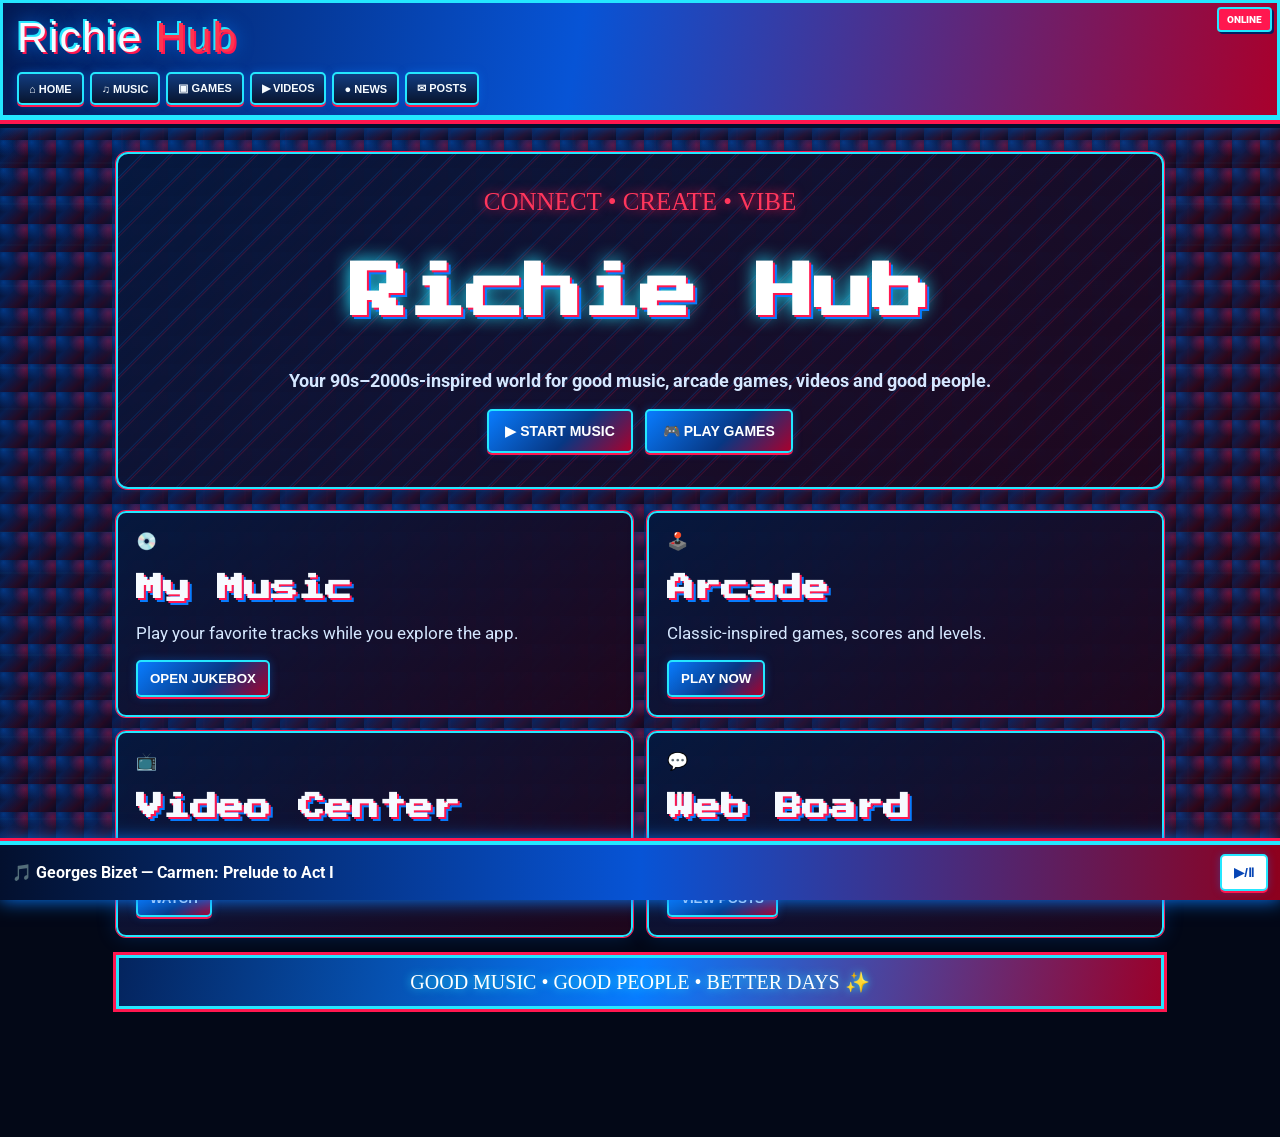
<file: index.html>
<!doctype html>
<html lang="en">
<head>
<meta charset="utf-8">
<meta name="viewport" content="width=device-width,initial-scale=1">
<meta name="theme-color" content="#0754d6">
<meta name="description" content="Retro 90s–2000s interactive entertainment hub for music, games, videos, live news and posts.">
<title>Richie Hub — Music • Games • Videos • Posts</title>
<link rel="manifest" href="manifest.json">
<link rel="stylesheet" href="style.css">
</head>
<body>
<div id="offlineStatus" class="offline-status">● ONLINE</div>
<header class="topbar">
  <div class="logo">Richie <span>Hub</span></div>
  <nav class="main-nav" aria-label="Main navigation">
    <button type="button" onclick="show('home')">⌂ HOME</button>
    <button type="button" onclick="show('music')">♫ MUSIC</button>
    <button type="button" onclick="show('games')">▣ GAMES</button>
    <button type="button" onclick="show('videos')">▶ VIDEOS</button>
    <button type="button" onclick="show('news')">● NEWS</button>
    <button type="button" onclick="show('posts')">✉ POSTS</button>
  </nav>
</header>
<main>
<section id="home" class="page active">
  <div class="hero">
    <div class="glow">CONNECT • CREATE • VIBE</div>
    <h1>Richie Hub</h1>
    <p>Your 90s–2000s-inspired world for good music, arcade games, videos and good people.</p>
    <div class="actions">
      <button class="big" onclick="show('music')">▶ START MUSIC</button>
      <button class="big" onclick="show('games')">🎮 PLAY GAMES</button>
    </div>
  </div>
  <div class="grid">
    <article>💿<h2>My Music</h2><p>Play your favorite tracks while you explore the app.</p><button onclick="show('music')">OPEN JUKEBOX</button></article>
    <article>🕹️<h2>Arcade</h2><p>Classic-inspired games, scores and levels.</p><button onclick="show('games')">PLAY NOW</button></article>
    <article>📺<h2>Video Center</h2><p>Watch saved clips and browse videos online.</p><button onclick="show('videos')">WATCH</button></article>
    <article>💬<h2>Web Board</h2><p>Community posts and throwback vibes.</p><button onclick="show('posts')">VIEW POSTS</button></article>
  </div>
  <div class="home-banner">GOOD MUSIC • GOOD PEOPLE • BETTER DAYS ✨</div>
</section>
<section id="music" class="page">
  <h2>💿 MY MUSIC</h2>
  <div class="player">
    <div class="music-screen"><div class="disc">💿</div><div><b>NOW PLAYING</b><h3 id="track">Retro Demo Track</h3><span>Richie Hub • THROWBACK VIBES</span></div><div class="equalizer">▂ ▅ ▇ ▃ ▆ ▄ ▇</div></div>
    <audio id="audio" controls preload="metadata"></audio>
    <div class="track-list">
      <button onclick="selectTrack(0)">🎵 Carmen — Prelude</button>
      <button onclick="selectTrack(1)">🎶 Carmen — Toreador Song</button>
      <button onclick="selectTrack(2)">💿 Retro Demo</button>
    </div>
    <p class="note">Add audio files you own or are licensed to use in the app's media folder to make the library playable offline.</p>
  </div>
</section>
<section id="games" class="page">
  <h2>🕹️ GAME ZONE</h2>
  <div class="arcade-banner">👾 ARCADE <small>PLAY • SCORE • LEVEL UP</small></div>
  <div class="game pac-melody"><h3>🎵 PAC-MELODY: BEAT MAZE</h3><p>Collect music notes, avoid the roaming sound-eaters, and clear the maze!</p><canvas id="pacCanvas" width="420" height="420" aria-label="Music-themed maze game"></canvas><div class="game-controls"><button onclick="pacMove(0,-1)">▲</button><button onclick="pacMove(-1,0)">◀</button><button onclick="pacMove(0,1)">▼</button><button onclick="pacMove(1,0)">▶</button><button onclick="startPacman()">NEW GAME</button></div><p>NOTES: <b id="pacScore">0</b></p></div>
  <div class="game retro-platformer">
    <h3>🎧 BEAT STREET: DJ DASH</h3>
    <p>Easy mode: tap LEFT and RIGHT to cruise along the music road, grab glowing notes, and reach the stage. No enemies or lives to lose!</p>
    <canvas id="platformGame" width="640" height="300" aria-label="Music-themed platform game"></canvas>
    <div class="game-controls beat-controls"><button onclick="platformMove(-1)">⬅ LEFT</button><button class="big" onclick="platformJump()">🎵 HOP</button><button onclick="platformMove(1)">RIGHT ➡</button></div>
    <div class="beat-score">🎼 NOTES COLLECTED: <b id="noteCount">0</b> / 5</div><button onclick="startPlatformGame()">↻ RESTART SONG</button>
  </div>
  <div class="game tetris-game"><h3>🎹 BEAT DROP: MUSIC BLOCKS</h3><p>Drop the neon blocks, clear lines, and build your high score.</p><div class="tetris-stats">SCORE <b id="tetrisScore">0</b> · LINES <b id="tetrisLines">0</b> · LEVEL <b id="tetrisLevel">1</b></div><canvas id="tetrisCanvas" width="300" height="600" aria-label="Music block puzzle game"></canvas><div class="tetris-controls"><button onclick="tetrisMove(-1)">◀</button><button onclick="tetrisRotate()">↻ ROTATE</button><button onclick="tetrisMove(1)">▶</button><button onclick="tetrisDrop()">⬇ DROP</button><button onclick="tetrisToggle()">▶ / PAUSE</button><button onclick="startTetris()">NEW GAME</button></div><p class="tetris-help">Keyboard: ← → move · ↑ rotate · ↓ soft drop · Space hard drop · P pause</p></div><div class="game solitaire"><h3>🎧 RHYTHM SOLITAIRE</h3><p class="solitaire-tagline">SHUFFLE THE DECK • DEAL THE BEAT • BUILD YOUR MIX</p><div class="sol-music-console"><span class="sol-vinyl">💿</span><div class="sol-equalizer" aria-label="Music equalizer"><i></i><i></i><i></i><i></i><i></i><i></i><i></i><i></i><i></i></div><span class="sol-now-playing">♫ NOW PLAYING: YOUR NEXT MOVE ♫</span></div><div class="music-suits"><span>♪</span><span>♫</span><span>♬</span><span>♩</span></div><div id="solitaireStatus" class="game-status">Press DEAL to start.</div><div id="solitaireBoard" class="solitaire-board"></div><div class="solitaire-actions"><button onclick="dealSolitaire()">DEAL</button><button onclick="drawSolitaire()">DRAW CARD</button><button onclick="resetSolitaire()">NEW GAME</button></div></div>
  <div class="game choose-path-game" id="choosePathGame">
    <h3>🎤 NEON FREQUENCY: FIRST-PERSON ADVENTURE</h3>
    <p>Explore Neon City through one seamless first-person screen.</p>
    <iframe title="Neon Frequency first-person music adventure" src="games/neon-frequency/index.html" loading="lazy" allow="autoplay" style="display:block;width:100%;height:calc(100svh - 170px);min-height:650px;border:2px solid #00d8ff;border-radius:10px;background:#030713"></iframe>
  </div>
</section>
<section id="videos" class="page">
  <h2>📺 VIDEO CENTER</h2>
  <div class="video-card"><h3>Featured Video</h3><div class="video-placeholder">▶ VIDEO PLAYER<br><small>Choose an online video or add a saved video file for offline playback.</small></div></div>
</section>
<section id="news" class="page">
  <h2>🔴 LIVE NEWS</h2><div class="news-player"><div class="live-badge">● LIVE</div><div class="video-placeholder">LIVE NEWS STREAM<br><small>Live streams require an internet connection.</small></div></div>
</section>
<section id="posts" class="page">
  <h2>💬 WEB BOARD</h2><div class="post"><b>SweetJointVibes 👑</b><p>Good food, good music, good people! 💙</p></div><div class="post"><b>RetroKid</b><p>This app brings back the real vibes! 🔥</p></div><div class="post"><b>Coming Soon</b><p>Profiles, likes, comments and notifications.</p></div>
</section>
</main>
<nav class="bottom-nav" aria-label="Quick navigation">
  <button type="button" onclick="show('home')"><span>⌂</span>HOME</button>
  <button type="button" onclick="show('music')"><span>♫</span>MUSIC</button>
  <button type="button" onclick="show('games')"><span>▣</span>GAMES</button>
  <button type="button" onclick="show('videos')"><span>▶</span>VIDEOS</button>
  <button type="button" onclick="show('news')"><span>●</span>NEWS</button>
  <button type="button" onclick="show('posts')"><span>✉</span>POSTS</button>
</nav>
<div id="mini" class="mini-player"><span>🎵 <b id="miniTrack">Retro Demo Track</b></span><button onclick="toggleMusic()">▶/Ⅱ</button></div>
<script src="app.js"></script>
<script src="navigation-fix.js"></script>
<script src="story-expansion.js"></script>
<script src="offline-media.js"></script>
</body>
</html>
</file>
<file: style.css>
@import url('https://fonts.googleapis.com/css2?family=Press+Start+2P&family=Permanent+Marker&family=Roboto:wght@400;700;900&display=swap');
:root{--blue:#0754d6;--deep:#032d8b;--cyan:#00d8ff;--pink:#ff32c8;--yellow:#ffe600;--black:#071124;--white:#fff}
*{box-sizing:border-box}
body{margin:0;background:#06142d;color:#071b45;font-family:Roboto,Arial,sans-serif;background-image:conic-gradient(#fff 25%,#dcecff 0 50%,#fff 0 75%,#dcecff 0);background-size:28px 28px}
body:before{content:"";position:fixed;inset:0;z-index:-1;background:linear-gradient(#0754d6aa,#06142d99)}
button{font-weight:900;border:2px solid #fff;border-radius:5px;background:linear-gradient(#147bff,#0343bd);color:#fff;padding:9px 12px;cursor:pointer;box-shadow:0 2px 0 #06265f,0 0 0 2px #0754d6}
button:hover{filter:brightness(1.15);transform:translateY(-1px)}
.topbar{position:sticky;top:0;z-index:10;background:linear-gradient(#0b67f3,#0436a4);border:3px solid #5edfff;border-bottom:5px solid #021e68;padding:10px 14px;box-shadow:0 4px 0 #fff,0 8px 0 #05286d}
.logo{font-family:'Permanent Marker',sans-serif;font-size:clamp(25px,5vw,43px);letter-spacing:1px;color:#fff;text-shadow:3px 3px #061a4b,-2px -2px var(--cyan),4px 4px var(--pink);margin:0 0 10px}
.logo span{color:var(--yellow)}
nav{display:flex;gap:7px;flex-wrap:wrap}
nav button{font-size:12px;background:linear-gradient(#fff,#d4e4ff);color:#09275f;border-color:#6fe7ff;box-shadow:0 2px 0 #031f61}
.page{display:none;max-width:1080px;margin:18px auto;padding:14px 16px 110px}
.page.active{display:block}
h1,h2{font-family:'Press Start 2P',monospace;text-shadow:2px 2px #a5d9ff,4px 4px #072b80}
h1{font-size:clamp(24px,6vw,58px);color:var(--yellow)}
h2{font-size:clamp(17px,3vw,27px);color:#0645b5}
h3{color:#063b9e}
.hero{padding:34px 18px;text-align:center;background:linear-gradient(145deg,#fff,#d8eaff);border:4px solid #fff;border-radius:12px;box-shadow:0 0 0 4px #0754d6,8px 9px 0 #031e62;position:relative;overflow:hidden}
.hero:before{content:"";position:absolute;inset:0;pointer-events:none;opacity:.25;background:conic-gradient(#0754d6 25%,transparent 0 50%,#0754d6 0 75%,transparent 0);background-size:22px 22px}
.hero>*{position:relative}
.hero h1{color:#0754d6;text-shadow:3px 3px var(--cyan),5px 5px var(--pink)}
.glow{font-family:'Permanent Marker';color:#e4009f;font-size:25px}
.hero p{font-size:18px;font-weight:700}
.actions{display:flex;justify-content:center;gap:12px;flex-wrap:wrap}
.big{font-size:14px;padding:12px 16px}
button.live{background:linear-gradient(#ff4b4b,#c50023)}
.grid{display:grid;grid-template-columns:repeat(2,minmax(0,1fr));gap:14px;margin-top:22px}
.grid article,.post,.player,.game,.video-card,.news-player{background:linear-gradient(145deg,#fff,#e5efff);border:3px solid #0754d6;border-radius:10px;padding:18px;box-shadow:4px 5px 0 #031f61,0 0 0 2px #fff}
.grid article{font-size:17px}
.grid article.breaking{border-color:#ed193e}
.player{text-align:center}
.disc{font-size:78px;display:inline-block;animation:spin 4s linear infinite;filter:drop-shadow(2px 3px 0 #0754d6)}
@keyframes spin{to{transform:rotate(360deg)}}
audio{width:100%;margin:15px 0}
.track-list{display:flex;gap:8px;flex-wrap:wrap;justify-content:center;margin:12px 0}
.track-list button{font-size:11px}
.note{color:#324b77;font-size:13px}
.video-placeholder{min-height:240px;display:grid;place-items:center;text-align:center;color:#fff;background:linear-gradient(135deg,#051b54,#0754d6,#101b40);border:4px solid #fff;outline:3px solid #0754d6;border-radius:8px;font-family:'Press Start 2P';font-size:14px;padding:24px}
.live-badge{display:inline-block;background:#ed193e;color:#fff;border-radius:4px;padding:8px 12px;font-weight:900;margin-bottom:10px}
.mini-player{position:fixed;bottom:0;left:0;right:0;background:linear-gradient(#0754d6,#032b88);color:#fff;border-top:4px solid #70e8ff;padding:9px 12px;display:flex;justify-content:space-between;align-items:center;z-index:20;box-shadow:0 -4px 0 #fff}
.mini-player button{background:#fff;color:#0645b5}
.offline-status{position:fixed;top:7px;right:8px;z-index:30;background:#ffe600;color:#09275f;border:2px solid #fff;border-radius:4px;padding:5px 8px;font-weight:900;font-size:10px;box-shadow:2px 2px 0 #031f61}
.retro-platformer canvas{width:100%;max-width:640px;height:auto;display:block;margin:15px auto;border:4px solid #fff;outline:3px solid #0754d6;background:#111;image-rendering:pixelated}
.game-controls,.solitaire-actions{display:flex;gap:8px;justify-content:center;flex-wrap:wrap;margin:12px 0}
.game-status{margin:10px 0;padding:10px;border:2px dashed #0754d6;background:#fff}
.solitaire-board{display:flex;gap:8px;min-height:300px;overflow-x:auto;padding:10px;background:#073c32;border:3px solid #fff;outline:3px solid #0754d6;border-radius:7px}
.sol-col{position:relative;min-width:78px;height:275px}
.sol-card{position:absolute;left:0;width:72px;height:96px;background:linear-gradient(145deg,#fff,#e8efff);color:#111;border:2px solid #0754d6;border-radius:7px;text-align:left;font-weight:900;font-size:18px;box-shadow:2px 3px 0 #031f61}
.sol-card.red{color:#d90000}
.sol-waste{min-width:110px;padding:12px;background:#fff;border:2px dashed #0754d6;height:55px;font-weight:900}
.retro-platformer{background:linear-gradient(135deg,#fff,#d9e9ff,#fff)}
.retro-platformer h3,.solitaire h3{font-family:'Press Start 2P';color:#0754d6;text-shadow:2px 2px #a5d9ff,3px 3px #ff32c8;font-size:14px;line-height:1.6}
.retro-platformer canvas{box-shadow:0 0 12px #0754d6}
.music-suits{font-family:serif;font-size:30px;letter-spacing:8px;color:#0754d6;text-shadow:2px 2px #a5d9ff;margin:8px 0 14px}
.solitaire{background:linear-gradient(135deg,#fff,#dceaff);border-color:#0754d6}
.sol-card::after{content:'♪';position:absolute;right:5px;bottom:2px;font-size:18px;opacity:.25;color:#0754d6}
.sol-waste{background:linear-gradient(135deg,#0754d6,#168bff);color:#fff;border-color:#fff}
@media(max-width:650px){
 .topbar{position:sticky;padding:8px}
 .logo{text-align:center;font-size:26px;margin:2px 0 8px}
 nav{display:grid;grid-template-columns:repeat(3,minmax(0,1fr));gap:6px}
 nav button{font-size:10px;padding:8px 3px;min-width:0}
 .page{padding:18px 10px 100px;margin:8px auto}
 .grid{grid-template-columns:1fr;gap:11px}
 .hero{padding:28px 12px}
 .hero p{font-size:15px}
 .big{font-size:12px;padding:10px}
 .grid article,.post,.player,.game,.video-card,.news-player{padding:13px}
 .video-placeholder{min-height:190px;font-size:11px}
 .sol-card{width:64px}
 .sol-col{min-width:68px}
 .solitaire-board{gap:4px}
}
.home-banner{margin-top:18px;padding:12px;text-align:center;background:#0754d6;color:#fff;border:3px solid #fff;outline:3px solid #0754d6;font-family:'Permanent Marker';font-size:20px;text-shadow:2px 2px #031f61}
.music-screen{display:flex;align-items:center;justify-content:center;gap:15px;flex-wrap:wrap;padding:16px;background:linear-gradient(135deg,#051b54,#0754d6);color:#fff;border:3px solid #fff;border-radius:8px;text-align:left}
.music-screen h3{color:#fff;margin:8px 0}.music-screen span{font-size:11px}.equalizer{color:#62f4ff;font-size:22px;letter-spacing:2px}
.arcade-banner{margin:12px 0;padding:24px;text-align:center;background:#071124;color:#ff32c8;border:4px solid #fff;outline:4px solid #0754d6;font-family:'Press Start 2P';font-size:clamp(24px,5vw,44px);text-shadow:3px 3px #ffe600}
.arcade-banner small{display:block;margin-top:12px;color:#fff;font:12px Roboto,Arial,sans-serif;letter-spacing:3px}
.bottom-nav{position:fixed;bottom:0;left:0;right:0;z-index:25;display:flex;justify-content:space-around;gap:3px;padding:6px 4px calc(6px + env(safe-area-inset-bottom));background:linear-gradient(#071124,#020814);border-top:3px solid #66eaff;box-shadow:0 -3px 0 #fff}
.bottom-nav button{flex:1;display:flex;flex-direction:column;align-items:center;gap:2px;padding:5px 2px;background:transparent;border:1px solid transparent;box-shadow:none;color:#fff;font-size:10px}
.bottom-nav button span{font-size:19px}.bottom-nav button:focus,.bottom-nav button:hover{background:#0754d6;border-color:#fff}
.mini-player{bottom:55px}
.page{padding-bottom:135px}
@media(max-width:650px){.topbar{padding-bottom:10px}.bottom-nav button{font-size:9px}.bottom-nav button span{font-size:18px}.music-screen{gap:8px;padding:10px}.page{padding-bottom:140px}}


/* Mobile-fit music-block solitaire refresh */
.solitaire{
  min-width:0;
  overflow:hidden;
  background:
    linear-gradient(135deg,rgba(7,84,214,.96),rgba(3,27,84,.98)),
    #06142d;
  color:#fff;
  border:3px solid #62f4ff;
  box-shadow:0 0 0 2px #ff32c8,0 0 22px #0754d6;
}
.solitaire h3{color:#ffe600!important;text-shadow:2px 2px #ff32c8!important}
.solitaire .music-suits{
  color:#62f4ff;
  letter-spacing:clamp(2px,2vw,8px);
  font-size:clamp(20px,5vw,32px);
  text-shadow:2px 2px #ff32c8;
}
.solitaire .game-status{color:#071b45;border-radius:6px;font-weight:700}
.solitaire-board{
  display:grid;
  grid-template-columns:repeat(7,minmax(0,1fr));
  gap:clamp(2px,1vw,8px);
  width:100%;
  min-width:0;
  min-height:0;
  overflow-x:hidden;
  overflow-y:hidden;
  padding:clamp(4px,1.5vw,10px);
  background-color:#071124;
  background-image:
    linear-gradient(rgba(98,244,255,.12) 1px,transparent 1px),
    linear-gradient(90deg,rgba(98,244,255,.12) 1px,transparent 1px);
  background-size:18px 18px;
  border:2px solid #62f4ff;
  outline:0;
}
.sol-col{
  position:relative;
  min-width:0;
  width:100%;
  height:clamp(170px,52vw,275px);
}
.sol-card{
  left:0;
  width:100%;
  height:clamp(43px,12vw,70px);
  padding:2px 1px;
  display:flex;
  align-items:flex-start;
  justify-content:center;
  overflow:hidden;
  white-space:nowrap;
  font-size:clamp(10px,2.7vw,17px);
  line-height:1.2;
  border:1px solid #62f4ff;
  border-radius:5px;
  background:linear-gradient(145deg,#fff,#d9eaff);
  box-shadow:0 2px 0 #0754d6;
}
.sol-card:nth-child(4n+1){border-top:4px solid #ff32c8}
.sol-card:nth-child(4n+2){border-top:4px solid #00d8ff}
.sol-card:nth-child(4n+3){border-top:4px solid #ffe600}
.sol-card:nth-child(4n){border-top:4px solid #56e39f}
.sol-card.red{color:#d90045}
.sol-card:focus-visible{outline:3px solid #ffe600;z-index:5}
.sol-card::after{font-size:clamp(10px,2.7vw,16px);right:2px;bottom:0}
.sol-waste{
  grid-column:1/-1;
  min-width:0;
  width:100%;
  height:auto;
  min-height:36px;
  padding:8px;
  text-align:center;
  border:2px solid #ff32c8;
  background:linear-gradient(90deg,#0754d6,#ff32c8,#0754d6);
  overflow-wrap:anywhere;
}
.solitaire-actions{gap:6px}
.solitaire-actions button{flex:1 1 95px;min-width:0;font-size:11px;padding:9px 5px}
@media(max-width:420px){
  .solitaire{padding:9px!important}
  .sol-col{height:clamp(160px,51vw,215px)}
  .sol-card{height:clamp(38px,11vw,50px);font-size:10px}
  .sol-card::after{content:'♪';}
  .solitaire-board{gap:2px;padding:3px;background-size:14px 14px}
  .solitaire-actions button{flex-basis:78px;font-size:10px}
}

/* Beat Drop music-block arcade game */
.tetris-game{background:linear-gradient(145deg,#071124,#0a2863);color:#fff;border:3px solid #62f4ff;box-shadow:0 0 0 2px #ff32c8,0 0 22px #0754d6}
.tetris-game h3{font-family:'Press Start 2P';font-size:clamp(13px,3vw,18px);line-height:1.7;color:#ffe600;text-shadow:2px 2px #ff32c8}
.tetris-game>p{color:#e4f7ff}
.tetris-stats{display:flex;gap:12px;justify-content:center;flex-wrap:wrap;padding:10px;background:#020814;border:1px solid #62f4ff;font-family:monospace;font-weight:900}
.tetris-stats b{color:#ffe600}
#tetrisCanvas{display:block;width:min(100%,300px);height:auto;margin:14px auto;background:#050b1a;border:3px solid #62f4ff;box-shadow:0 0 18px #0754d6;touch-action:manipulation}
.tetris-controls{display:flex;justify-content:center;gap:7px;flex-wrap:wrap}
.tetris-controls button{flex:1 1 82px;max-width:150px}
.tetris-help{font-size:12px;text-align:center}

.sol-top-row{grid-column:1/-1;display:grid;grid-template-columns:repeat(6,minmax(0,1fr));gap:5px;margin-bottom:8px}
.sol-pile{min-width:0;padding:6px 1px;height:42px;overflow:hidden;font-size:clamp(10px,2.6vw,15px);background:linear-gradient(135deg,#0754d6,#ff32c8);border:2px solid #62f4ff}
.sol-columns{grid-column:1/-1;display:grid;grid-template-columns:repeat(7,minmax(0,1fr));gap:clamp(2px,1vw,8px);min-width:0}
.sol-card.selected{outline:3px solid #ffe600;z-index:20!important;transform:translateY(-2px)}
.sol-col{height:clamp(210px,65vw,360px)}
@media(max-width:420px){.sol-top-row{gap:3px}.sol-pile{height:36px;font-size:9px}.sol-columns{gap:2px}.sol-col{height:clamp(190px,62vw,300px)}}


/* Responsive arcade sizing and classic solitaire presentation */
.tetris-game{padding:clamp(9px,2vw,18px)}
#tetrisCanvas{width:min(100%,240px);max-height:48vh;object-fit:contain}
.solitaire{background:linear-gradient(145deg,#f8fff8,#d8f0dc)!important;color:#102d1a!important;border:3px solid #0754d6!important}
.solitaire h3{color:#0754d6!important;text-shadow:1px 1px #b8e8ff!important}
.solitaire .music-suits{color:#0754d6!important;text-shadow:none!important}
.solitaire .game-status{background:#fff!important;color:#102d1a!important;border-color:#0754d6}
.solitaire-board{background:#176b43!important;background-image:none!important;border-color:#fff!important;outline:2px solid #0754d6!important}
.sol-pile{background:linear-gradient(145deg,#fff,#dbe8ff)!important;color:#0754d6!important;border-color:#0754d6!important}
.sol-card{background:linear-gradient(145deg,#fff,#f3f6ff)!important;border:1px solid #c3cfe0!important;box-shadow:0 1px 2px #071124!important;color:#152238}
.sol-card.red{color:#d00035!important}
.pac-melody{background:linear-gradient(145deg,#071124,#142d65);color:#fff;border:3px solid #62f4ff;box-shadow:0 0 0 2px #ff32c8,0 0 18px #0754d6}
.pac-melody h3{font-family:'Press Start 2P';font-size:clamp(12px,3vw,17px);line-height:1.7;color:#ffe600}
.pac-melody p{color:#e4f7ff}
#pacCanvas{display:block;width:min(100%,420px);height:auto;margin:12px auto;border:3px solid #62f4ff;background:#020814;touch-action:manipulation}
@media(max-width:650px){#tetrisCanvas{width:min(100%,210px);max-height:42vh}.pac-melody .game-controls button{min-width:52px}}


/* Rhythm Solitaire: make the music identity unmistakable */
.solitaire{
  position:relative;
  background:radial-gradient(ellipse at top,#153b78 0%,#071124 65%,#030817 100%)!important;
  color:#f4fbff!important;
  border:3px solid #62f4ff!important;
  box-shadow:0 0 0 2px #ff32c8,0 0 28px #0754d6!important;
}
.solitaire h3{
  color:#ffe600!important;
  font-size:clamp(14px,3.1vw,19px)!important;
  letter-spacing:1px;
  text-shadow:2px 2px #ff32c8,0 0 12px #00d8ff!important;
}
.solitaire-tagline{font-family:'Press Start 2P',monospace;font-size:clamp(8px,1.8vw,11px);line-height:1.8;color:#62f4ff;letter-spacing:.5px}
.sol-music-console{display:flex;align-items:center;justify-content:center;gap:12px;flex-wrap:wrap;margin:12px 0;padding:10px;border:1px solid #62f4ff;border-radius:8px;background:linear-gradient(90deg,#030817,#102b5a,#030817);box-shadow:inset 0 0 16px #0754d6}
.sol-vinyl{font-size:clamp(26px,6vw,40px);display:inline-block;filter:drop-shadow(0 0 7px #ff32c8);animation:solSpin 5s linear infinite}
@keyframes solSpin{to{transform:rotate(360deg)}}
.sol-equalizer{height:30px;display:flex;align-items:center;gap:3px}
.sol-equalizer i{display:block;width:4px;height:10px;border-radius:4px;background:#62f4ff;box-shadow:0 0 6px #00d8ff;animation:solBeat .75s ease-in-out infinite alternate}
.sol-equalizer i:nth-child(2n){animation-delay:.2s;background:#ff32c8}
.sol-equalizer i:nth-child(3n){animation-delay:.4s;background:#ffe600}
.sol-equalizer i:nth-child(4n){height:24px;animation-duration:.55s}
@keyframes solBeat{from{transform:scaleY(.35)}to{transform:scaleY(1.3)}}
.sol-now-playing{font-size:10px;font-weight:900;letter-spacing:1px;color:#fff;text-align:center}
.solitaire .music-suits{display:flex;justify-content:space-evenly;align-items:center;gap:10px;margin:14px 0;color:#62f4ff!important;font-size:clamp(28px,7vw,42px);letter-spacing:0!important;text-shadow:0 0 8px #00d8ff,2px 2px #ff32c8!important}
.solitaire .music-suits span:nth-child(2){color:#ff32c8}
.solitaire .music-suits span:nth-child(3){color:#ffe600}
.solitaire .music-suits span:nth-child(4){color:#56e39f}
.solitaire .game-status{background:#eaf8ff!important;color:#071b45!important;border:2px solid #62f4ff!important}
.solitaire-board{background-color:#073c32!important;background-image:linear-gradient(90deg,rgba(98,244,255,.07) 1px,transparent 1px)!important;background-size:20px 20px!important;border:3px solid #62f4ff!important}
.sol-pile{background:linear-gradient(145deg,#123d7b,#071124)!important;color:#ffe600!important;border:2px solid #62f4ff!important;box-shadow:0 0 8px #0754d6!important}
.sol-card::after{content:'♫';color:#0754d6;opacity:.32}
@media(prefers-reduced-motion:reduce){.sol-vinyl,.sol-equalizer i{animation:none}}

/* CYBER 2000s red-and-blue system skin */
:root{--blue:#087cff;--deep:#03102e;--cyan:#24e7ff;--pink:#ff174f;--yellow:#ff344f;--black:#030817;--white:#f3f8ff}
body{color:#eef5ff;background-color:#030817;background-image:radial-gradient(ellipse at 12% 8%,rgba(0,116,255,.42),transparent 38%),radial-gradient(ellipse at 88% 18%,rgba(255,20,65,.32),transparent 35%),linear-gradient(135deg,#020611 0%,#071b43 42%,#240817 75%,#030817 100%);background-attachment:fixed}
body:before{z-index:-1;opacity:.52;background:repeating-linear-gradient(0deg,transparent 0 39px,rgba(36,231,255,.09) 40px,transparent 41px),repeating-linear-gradient(90deg,transparent 0 39px,rgba(255,23,79,.08) 40px,transparent 41px),linear-gradient(120deg,rgba(0,70,255,.14),rgba(255,0,64,.12))}
.topbar{background:linear-gradient(100deg,#031b55 0%,#0754d6 45%,#a9002c 100%);border-color:#24e7ff;box-shadow:0 4px 0 #ff174f,0 8px 0 #03102e,0 0 22px #087cff}
.logo{color:#f5fbff;text-shadow:2px 2px #ff174f,-2px -2px #24e7ff,0 0 18px #087cff}.logo span{color:#ff344f}
nav button{background:linear-gradient(180deg,#123c80,#08152f)!important;color:#f5fbff!important;border-color:#24e7ff!important;box-shadow:0 2px 0 #ff174f,0 0 8px rgba(0,124,255,.4)!important}
nav button.live{background:linear-gradient(#ff365c,#8e001d)!important;color:#fff!important}
.page{color:#eef5ff}h1,h2{color:#f6faff;text-shadow:2px 2px #ff174f,4px 4px #087cff}h3{color:#24e7ff}
.hero,.grid article,.post,.player,.game,.video-card,.news-player{background:linear-gradient(145deg,rgba(5,25,63,.97),rgba(32,7,29,.96))!important;color:#eef5ff;border:2px solid #24e7ff;box-shadow:0 0 0 1px #ff174f,0 0 20px rgba(0,124,255,.22)}
.hero:before{opacity:.18;background:repeating-linear-gradient(135deg,transparent 0 16px,#087cff 17px,transparent 18px,#ff174f 19px,transparent 20px)}
.hero h1{color:#fff;text-shadow:2px 2px #ff174f,4px 4px #087cff,0 0 18px #24e7ff}.hero p,.grid article p,.note{color:#d5e7ff}.glow{color:#ff365c;text-shadow:0 0 12px #ff174f}
button{background:linear-gradient(135deg,#087cff,#073783 58%,#a9002c);border-color:#24e7ff;color:#fff;box-shadow:0 2px 0 #ff174f,0 0 9px rgba(0,124,255,.35)}button:hover{filter:brightness(1.18)}
.home-banner,.arcade-banner{background:linear-gradient(100deg,#04245e,#087cff,#9b0029)!important;color:#fff;border-color:#24e7ff;outline-color:#ff174f;text-shadow:0 0 8px #24e7ff}
.music-screen,.video-placeholder{background:linear-gradient(135deg,#020817,#063c91 52%,#7b0928)!important;border-color:#24e7ff}
.mini-player{background:linear-gradient(90deg,#03102e,#0754d6,#8e001d);border-color:#24e7ff;box-shadow:0 -3px 0 #ff174f,0 0 18px #087cff}
.bottom-nav{background:linear-gradient(90deg,#020817,#06265f,#5d071d);border-color:#24e7ff;box-shadow:0 -3px 0 #ff174f}.bottom-nav button{color:#fff!important}.bottom-nav button:focus,.bottom-nav button:hover{background:linear-gradient(90deg,#087cff,#a9002c)!important;border-color:#24e7ff}
.offline-status{background:#ff174f;color:#fff;border-color:#24e7ff}
.tetris-game,.pac-melody,.retro-platformer{background:linear-gradient(145deg,#030817,#06285f 54%,#3a071b)!important;border-color:#24e7ff}
.solitaire{background:radial-gradient(ellipse at top,#092a62 0%,#071124 62%,#210615 100%)!important}.solitaire-board{border-color:#24e7ff!important}.sol-card.selected{outline-color:#ff344f}
@media(prefers-reduced-motion:reduce){*{scroll-behavior:auto!important}}

/* Choose-your-own-path game and mobile game layout */
.choose-path-game{border:2px solid #00d8ff;background:linear-gradient(145deg,#071124,#102b59);color:#fff;padding:18px;border-radius:12px;margin:18px 0;box-shadow:0 0 18px #00d8ff55}
.choose-path-game h3{color:#ffe600}
.path-story{background:#030b1b;border:1px solid #ff32c8;border-radius:8px;padding:16px;margin:12px 0;line-height:1.6;color:#fff}
.path-story h4{color:#00d8ff;margin-top:0}
.path-choices{display:flex;flex-wrap:wrap;gap:10px;margin-top:14px}
.path-choices button{flex:1 1 180px;min-height:46px;white-space:normal}
.game canvas{max-width:100%;height:auto;touch-action:manipulation}
.tetris-game canvas{width:min(100%,300px)}
.solitaire-board{overflow-x:auto}
@media(max-width:600px){.choose-path-game{padding:12px}.path-choices{display:grid;grid-template-columns:1fr}.path-choices button{width:100%}}

/* Beat Street easy-mode controls and music visuals */
.retro-platformer{background:linear-gradient(145deg,#07112b,#24104a 60%,#0754d6);border:2px solid #00d8ff;box-shadow:0 0 18px rgba(0,216,255,.25);color:#fff}
.retro-platformer h3{color:#00e5ff;text-shadow:2px 2px #ff32c8,0 0 12px #00d8ff}
.retro-platformer p{color:#f2f5ff}
.retro-platformer canvas{width:100%;height:auto;aspect-ratio:640/300;max-width:640px;border:3px solid #00e5ff;outline:0;border-radius:12px;image-rendering:auto;touch-action:manipulation}
.beat-controls{display:grid;grid-template-columns:1fr 1.2fr 1fr;gap:10px}
.beat-controls button{min-height:58px;font-size:clamp(13px,3.5vw,18px);border:2px solid #00e5ff;background:linear-gradient(135deg,#0754d6,#4515a0);color:#fff;border-radius:12px;touch-action:manipulation;box-shadow:0 4px 0 #031c54}
.beat-controls button:active{transform:translateY(3px);box-shadow:0 1px 0 #031c54}
.beat-score{font-weight:800;color:#ffe600;padding:10px;text-align:center;font-family:monospace}

/* Illustrated, voice-enabled Neon Frequency story */
.path-art{width:100%;overflow:hidden;border:2px solid #00e5ff;border-radius:10px;box-shadow:0 0 20px #00d8ff33;margin-bottom:12px;background:#07112b}
.path-art svg{display:block;width:100%;height:auto;min-height:150px}
.path-audio-tools{display:flex;flex-wrap:wrap;gap:8px;margin:8px 0 14px}
.path-audio-tools button{flex:1 1 130px;min-height:42px;background:linear-gradient(135deg,#10245a,#3b1767);border:1px solid #00e5ff;color:#fff;border-radius:8px;font-weight:800}
.path-audio-tools button:focus-visible,.path-choices button:focus-visible{outline:3px solid #ffe600;outline-offset:2px}
.path-story>p{font-size:1rem;line-height:1.65}
@media(max-width:480px){.path-art svg{min-height:135px}.path-audio-tools button{min-height:48px}}


/* Navigation layout: visible desktop header links and mobile quick bar */
.topbar{position:sticky;top:0;min-height:0}
.topbar .main-nav{display:flex;gap:6px;flex-wrap:wrap}
.topbar .main-nav button{font-size:11px;padding:8px 10px}
.bottom-nav{display:flex}
.page{padding-bottom:145px}
.mini-player{bottom:58px}
@media(min-width:651px){
  .bottom-nav{display:none}
  .page{padding-bottom:110px}
  .mini-player{bottom:0}
}
.path-choices-hidden{display:none!important}
.path-continue{display:block;width:100%;min-height:52px;margin:16px 0 8px;background:linear-gradient(100deg,#087cff,#a9002c);border:2px solid #24e7ff;border-radius:10px;color:#fff;font-weight:900;letter-spacing:.5px;box-shadow:0 4px 0 #03102e,0 0 15px #087cff}
.path-cutscene-text{font-size:1.05rem;line-height:1.8;animation:pathFadeIn .65s ease both}
.path-art{animation:pathFadeIn .8s ease both}
@keyframes pathFadeIn{from{opacity:0;transform:translateY(8px)}to{opacity:1;transform:translateY(0)}}
@media(prefers-reduced-motion:reduce){.path-cutscene-text,.path-art{animation:none}}


/* Open-world Neon Frequency: dungeon map, magic item, cinematic cutscenes */
.path-world-map{margin:18px 0;padding:14px;border:2px solid #24e7ff;border-radius:12px;background:linear-gradient(145deg,#030817,#102858 60%,#29091f);box-shadow:0 0 18px #087cff44}
.path-world-map h4{color:#ffe600;margin:0 0 6px}.path-world-map>p{font-size:13px;color:#d9ecff;line-height:1.5}
.path-map-grid{display:grid;grid-template-columns:repeat(2,minmax(0,1fr));gap:9px;margin:12px 0}
.path-map-location{min-width:0;min-height:112px;padding:10px 8px;display:flex;flex-direction:column;align-items:center;justify-content:center;gap:5px;text-align:center;white-space:normal;background:linear-gradient(145deg,#0a1c45,#34103b);border:1px solid #24e7ff;border-radius:9px;color:#fff}
.path-map-location .map-emoji{font-size:26px}.path-map-location strong{font-size:11px;line-height:1.4}.path-map-location small{font-size:10px;color:#ffe600;line-height:1.4}
.path-map-location.current{outline:3px solid #ffe600;box-shadow:0 0 15px #ffe60055}.path-map-location:disabled{opacity:.48;filter:grayscale(.7);cursor:not-allowed}
.path-progress{padding:10px;border:1px dashed #ff32c8;color:#62f4ff;font:700 12px monospace;text-align:center;line-height:1.6}
.path-cinematic-overlay{position:relative;margin:12px 0;padding:10px;background:#020611;border:2px solid #ffe600;border-radius:12px;box-shadow:0 0 24px #ff32c866;overflow:hidden;animation:pathCinemaIn .45s ease both}
.path-cinematic-frame{position:relative;overflow:hidden;border-radius:8px;background:#030817}.path-cinematic-frame .path-art{margin:0;border:0;border-radius:8px;animation:cinemaPan 7s ease-in-out infinite alternate}.path-cinematic-frame .path-art svg{width:120%;max-width:none;transform:translateX(-4%)}
.cinema-bars{height:15px;background:#000;position:absolute;left:0;right:0;top:0;box-shadow:0 230px 0 #000;pointer-events:none;opacity:.8}
.cinema-caption{position:relative;margin-top:-2px;padding:16px 12px 10px;background:linear-gradient(180deg,#030817,#071b43);border-top:2px solid #ff32c8;color:#fff}
.cinema-caption>span{font:10px monospace;letter-spacing:2px;color:#62f4ff}.cinema-caption h3{color:#ffe600;margin:9px 0}.cinema-caption p{line-height:1.7;color:#eef5ff}
.cinema-controls{display:flex;gap:8px;flex-wrap:wrap}.cinema-controls button{flex:1 1 130px;min-height:44px}
.cinematic-art .scene-parallax{animation:sceneFloat 4s ease-in-out infinite alternate;transform-origin:center}
@keyframes pathCinemaIn{from{opacity:0;transform:scale(.97)}to{opacity:1;transform:scale(1)}}@keyframes cinemaPan{from{transform:translateX(-4%) scale(1)}to{transform:translateX(-10%) scale(1.04)}}@keyframes sceneFloat{from{transform:translateY(2px)}to{transform:translateY(-5px)}}
@media(max-width:480px){.path-map-grid{grid-template-columns:1fr 1fr;gap:6px}.path-map-location{min-height:105px;padding:8px 4px}.path-map-location strong{font-size:10px}.path-world-map{padding:9px}.path-cinematic-overlay{padding:5px}.cinema-bars{box-shadow:0 170px 0 #000}}
@media(prefers-reduced-motion:reduce){.path-cinematic-overlay,.path-cinematic-frame .path-art,.cinematic-art .scene-parallax{animation:none}}

/* Futuristic action-adventure movement grid */
.path-explorer{margin:16px 0;padding:13px;border:1px solid #00e5ff;border-radius:14px;background:radial-gradient(circle at top,#153b71,#050b1d 72%);box-shadow:inset 0 0 24px #00e5ff18}
.path-explorer h4{color:#ffe600;margin:0 0 7px}.path-explorer>p{font-size:12px;color:#d5e9ff;line-height:1.5}
.path-grid{display:grid;grid-template-columns:repeat(5,minmax(0,1fr));gap:4px;max-width:420px;margin:12px auto;padding:6px;background:#030715;border:1px solid #233e76;border-radius:8px}
.path-tile{aspect-ratio:1;min-width:0;padding:2px;display:flex;flex-direction:column;align-items:center;justify-content:center;gap:2px;border:1px solid #1c3262;border-radius:5px;background:linear-gradient(135deg,#0c1c3a,#10132d);color:#70bde8;overflow:hidden;font-size:clamp(16px,4vw,26px)}
.path-tile.path-object-tile{border-color:#ff32c8;background:linear-gradient(145deg,#271045,#102f59);box-shadow:inset 0 0 10px #ff32c833}.path-tile small{font-size:clamp(6px,1.7vw,9px);line-height:1.1;color:#ffe600}.path-tile.path-player-tile{background:#063f6c;border:2px solid #ffe600;box-shadow:0 0 12px #00e5ff}
.path-explorer-controls{display:flex;align-items:center;justify-content:space-between;gap:8px;max-width:420px;margin:10px auto}.path-explorer-controls>div{display:flex;gap:4px}.path-explorer-controls button{min-width:38px;min-height:40px;padding:5px;background:#0b2d5d;border:1px solid #00e5ff;color:#fff;border-radius:8px}.path-explorer-controls .path-interact{flex:1;background:linear-gradient(100deg,#0754d6,#9c155f);border:2px solid #ffe600;font-weight:900}


/* Continuous top-down Neon Frequency world */
.path-world-play{padding:12px!important;border:1px solid #24e7ff!important;background:radial-gradient(ellipse at top,#12366b,#030817 78%)!important}
.path-world-head{display:flex;justify-content:space-between;align-items:flex-start;gap:8px;flex-wrap:wrap}
.path-world-head h4{margin:0 0 6px;color:#ffe600}
.path-world-head p{margin:0 0 8px;max-width:560px}
.path-world-coord{font:700 10px monospace;color:#ff75d6;border:1px solid #ff32c8;border-radius:5px;padding:5px 7px;white-space:nowrap}
.neon-world-canvas{display:block;width:100%;height:auto;aspect-ratio:12/7;border:2px solid #24e7ff;border-radius:10px;background:#071426;box-shadow:0 0 20px #087cff44;touch-action:none;image-rendering:auto}
.path-world-hud{display:flex;justify-content:space-between;gap:8px;flex-wrap:wrap;padding:9px 3px;color:#62f4ff;font:700 11px monospace}
.path-world-hud span:last-child{color:#ffe600}
.path-world-controls{display:flex;align-items:center;justify-content:space-between;gap:14px;margin:6px 0 2px}
.path-joystick{display:flex;flex-direction:column;align-items:center;gap:5px;touch-action:none;user-select:none}
.path-joystick>div{display:flex;gap:5px}
.path-joystick button{width:48px;height:45px;min-width:44px;padding:0;border:2px solid #24e7ff;border-radius:10px;background:linear-gradient(145deg,#0d3c7d,#07132c);color:#fff;font-size:20px;box-shadow:0 3px 0 #ff174f;touch-action:none;user-select:none}
.path-joystick button:active{transform:translateY(2px);box-shadow:0 1px 0 #ff174f;background:#a9002c}
.path-world-controls .path-interact{flex:1;max-width:230px;min-height:55px;border:2px solid #ffe600;border-radius:12px;background:linear-gradient(100deg,#087cff,#a9002c);font-weight:900;letter-spacing:.5px}
@media(max-width:520px){.path-world-play{padding:8px!important}.path-world-head p{font-size:12px}.path-world-controls{gap:8px}.path-joystick button{width:43px;height:42px;min-width:42px}.path-world-controls .path-interact{min-height:52px;font-size:12px}.path-world-hud{font-size:10px}.path-world-coord{font-size:9px}}


/* Neon Frequency action-adventure combat HUD */
.path-action-buttons{display:flex;flex:1;gap:6px;flex-wrap:wrap;justify-content:stretch}
.path-action-buttons button{flex:1 1 92px;min-height:48px;padding:7px;border-radius:10px;font-size:12px;font-weight:900;touch-action:manipulation}
.path-action-buttons .path-attack{background:linear-gradient(135deg,#ff174f,#7c092f);border:2px solid #ff8aa9;box-shadow:0 3px 0 #4c061e}
.path-action-buttons .path-lyre{background:linear-gradient(135deg,#8c36ff,#0754d6);border:2px solid #ffe600;box-shadow:0 3px 0 #03102e}
.path-action-buttons .path-interact{background:linear-gradient(135deg,#087cff,#087c68);border:2px solid #24e7ff;box-shadow:0 3px 0 #03102e}
.path-world-hud .path-world-nearby{min-height:22px}
@media(max-width:520px){.path-action-buttons{display:grid;grid-template-columns:1fr 1fr}.path-action-buttons .path-interact{grid-column:1/-1;max-width:none}.path-action-buttons button{min-height:46px;font-size:11px}}


/* Branching narrative, character quests and save-slot journal */
.path-quest-panel{margin:16px 0;padding:13px;border:2px solid #ff32c8;border-radius:12px;background:linear-gradient(145deg,#071124,#21103a);color:#f4f8ff;box-shadow:0 0 18px #ff32c833}
.path-quest-panel h4{margin:0 0 7px;color:#ffe600}.path-quest-panel>p{font-size:12px;color:#d5e9ff;line-height:1.5}
.path-quest-list{display:grid;gap:8px;margin:10px 0 14px}
.path-quest-row{display:flex;align-items:center;justify-content:space-between;gap:8px;padding:9px;border:1px solid #244a7d;border-radius:8px;background:#07142c}
.path-quest-row span{font-size:12px;line-height:1.45;color:#e8f4ff}.path-quest-row button{min-width:70px;min-height:38px;padding:5px 8px;font-size:11px}
.path-quest-row button:disabled{opacity:.6;filter:saturate(.6)}
.path-save-grid{margin-top:10px;padding:10px;border:1px dashed #24e7ff;border-radius:8px}.path-save-grid>strong{display:block;margin-bottom:8px;color:#62f4ff;font-size:12px}
.path-slot-buttons{display:grid;grid-template-columns:repeat(3,minmax(0,1fr));gap:6px}
.path-slot-buttons button{min-width:0;min-height:40px;padding:5px;font-size:11px}
.path-quest-panel .path-checkpoint{width:100%;margin-top:10px;min-height:44px;border:1px solid #ffe600;background:linear-gradient(100deg,#0754d6,#78145b);font-weight:800}
@media(max-width:480px){.path-quest-panel{padding:9px}.path-quest-row{align-items:flex-start;flex-direction:column}.path-quest-row button{width:100%}.path-slot-buttons{grid-template-columns:repeat(2,minmax(0,1fr))}}


/* Neon Frequency story campaign: save slots, checkpoints, and quest controls */
.path-save-tools{display:flex;align-items:center;gap:6px;flex-wrap:wrap;margin:10px 0 14px;padding:10px;border:1px solid rgba(34,231,255,.38);border-radius:12px;background:linear-gradient(135deg,rgba(5,18,52,.96),rgba(43,8,65,.9));}
.path-save-tools span{font-size:11px;font-weight:900;letter-spacing:.08em;color:#22e7ff;margin-right:4px}
.path-save-tools button{min-height:34px;padding:6px 10px;border-radius:8px;border:1px solid #ff38c9;background:#101c42;color:#fff;font-size:11px;font-weight:800;cursor:pointer}
.path-save-tools button:hover,.path-save-tools button:focus-visible{background:#123c75;border-color:#22e7ff;outline:2px solid rgba(34,231,255,.45);outline-offset:1px}
.path-save-tools [data-checkpoint]{border-color:#ffe600;color:#ffe600}
.path-save-tools [data-restore]{border-color:#ff5d7e}
@media(max-width:520px){.path-save-tools{gap:5px;padding:8px}.path-save-tools span{width:100%}.path-save-tools button{flex:1 1 27%;font-size:10px;min-height:38px;padding:5px}}


/* NEON FREQUENCY — simpler NES-era adventure presentation */
.choose-path-game{
  max-width:760px;margin:18px auto;padding:12px;
  border:4px solid #101b12;border-radius:2px;
  background:#d7e5b5;color:#182817;box-shadow:4px 4px 0 #101b12;
}
.choose-path-game h3{
  margin:0 0 8px;color:#183b27;font-family:'Press Start 2P',monospace;
  font-size:clamp(12px,2.4vw,17px);line-height:1.7;text-shadow:none;
}
.choose-path-game>p{color:#263d2b;font-size:13px;line-height:1.5}
.path-story{
  background:#b7d18a;color:#1b2c1b;border:3px solid #263d2b;
  border-radius:0;padding:12px;margin:10px 0;line-height:1.55;
  box-shadow:inset 0 0 0 2px #e8f2cf;
}
.path-story h4{color:#183b27;font-family:'Press Start 2P',monospace;font-size:11px;line-height:1.7;margin:0 0 8px}
.path-story>p,.path-cutscene-text{font-size:13px;line-height:1.65}
.path-choices{display:grid;grid-template-columns:repeat(auto-fit,minmax(150px,1fr));gap:7px;margin-top:10px}
.path-choices button,.path-audio-tools button{
  min-height:42px;border:3px solid #1b2c1b;border-radius:0;
  background:#d9e7b9;color:#1b2c1b;box-shadow:2px 2px 0 #1b2c1b;
  font-family:Roboto,Arial,sans-serif;font-size:12px;line-height:1.4;
}
.path-choices button:hover,.path-audio-tools button:hover{background:#f2f6d8;transform:none}
.path-art,.path-explorer,.path-world-map{
  border:3px solid #263d2b;border-radius:0;box-shadow:none;
  background:#b7d18a;color:#1b2c1b;
}
.path-art{margin-bottom:8px}
.path-art svg{max-height:220px;object-fit:contain}
.path-explorer h4,.path-world-map h4{color:#183b27;font-family:'Press Start 2P',monospace;font-size:10px;line-height:1.7}
.path-explorer>p,.path-world-map>p{color:#263d2b}
.path-grid{gap:3px;background:#263d2b;border:3px solid #263d2b;border-radius:0;max-width:350px}
.path-tile{aspect-ratio:1;min-width:0;padding:2px;border:1px solid #53744b;border-radius:0;background:#7fa566;color:#eaf3cb;box-shadow:none;font-size:clamp(13px,3vw,22px)}
.path-tile.path-object-tile{background:#d3e7a7;color:#1b2c1b;border:2px solid #263d2b}
.path-tile.path-player-tile{background:#f3e9a0;border:2px solid #263d2b}
.path-tile small{display:block;font-size:8px;line-height:1.2;white-space:normal}
.path-explorer-controls button,.path-explorer-controls .path-interact{
  border:3px solid #263d2b;border-radius:0;background:#d9e7b9;color:#1b2c1b;
  box-shadow:2px 2px 0 #263d2b;min-height:42px;
}
.path-map-grid{gap:7px}
.path-map-location{border:3px solid #263d2b;border-radius:0;background:#d9e7b9;color:#1b2c1b;box-shadow:2px 2px 0 #263d2b}
.path-map-location strong,.path-map-location small{color:#1b2c1b}
.path-map-location.current{outline:3px solid #f3e9a0;outline-offset:1px}
.path-cinematic-overlay{border:3px solid #263d2b;border-radius:0;background:#263d2b;box-shadow:none}
.path-cinematic-frame{border-radius:0}
.path-continue{border:3px solid #263d2b;border-radius:0;background:#d9e7b9;color:#1b2c1b;box-shadow:2px 2px 0 #263d2b}
@media(max-width:650px){
  .topbar .main-nav{display:none}
  .bottom-nav{gap:2px;padding:5px 3px calc(5px + env(safe-area-inset-bottom))}
  .bottom-nav button{min-width:0;padding:5px 1px;font-size:9px}
  .bottom-nav button span{font-size:17px}
  .mini-player{bottom:57px}
  .page{padding-bottom:145px}
  .choose-path-game{padding:9px}
  .path-story{padding:9px}
}


/* Final UI cleanup: keep Neon Frequency as one game and use clean white borders. */
.choose-path-game{border-color:#fff!important}
.path-story,.path-art,.path-explorer,.path-world-map,.path-grid,
.path-tile,.path-tile.path-object-tile,.path-tile.path-player-tile,
.path-map-location,.path-cinematic-overlay,.path-continue,
.path-explorer-controls button,.path-explorer-controls .path-interact,
.path-world-play,.neon-world-canvas,.path-quest-panel,.path-save-grid,
.path-save-tools{border-color:#fff!important}


/* GAME BOY STORY CINEMATICS — animated 8-bit action, not static low-res art */
.path-cinematic-overlay{padding:5px!important;background:#172a19!important;border:4px solid #fff!important;box-shadow:4px 4px 0 #172a19,0 0 0 2px #91b77a!important}
.path-cinematic-frame{background:#9bbc0f!important;border:3px solid #0f380f;overflow:hidden}
.gb-stage{position:relative;isolation:isolate;height:clamp(190px,42vw,290px);min-height:190px;overflow:hidden;background:#9bbc0f;image-rendering:pixelated}
.gb-sky{position:absolute;inset:0;background:linear-gradient(#0f380f 0 18%,#306230 18% 42%,#8bac0f 42% 70%,#9bbc0f 70%);animation:gbSkyPulse 5s steps(4,end) infinite}
.gb-moon{position:absolute;top:13%;right:13%;width:25px;height:25px;background:#e0f8cf;box-shadow:0 0 0 5px #8bac0f,0 0 0 10px #306230;animation:gbMoon 5s steps(2,end) infinite}
.gb-cloud{position:absolute;width:56px;height:10px;background:#8bac0f;box-shadow:10px -8px #8bac0f,22px -8px #8bac0f,32px 0 #8bac0f;opacity:.8}
.gb-cloud-one{top:25%;left:-70px;animation:gbCloud 12s linear infinite}
.gb-cloud-two{top:38%;left:-90px;transform:scale(.65);animation:gbCloud 17s linear infinite reverse}
.gb-city{position:absolute;bottom:24%;left:0;right:0;height:42%;display:flex;align-items:flex-end;justify-content:space-around;gap:3px}
.gb-city i{display:block;width:15%;height:72%;background:#0f380f;border:4px solid #306230;box-shadow:inset 0 10px #8bac0f,inset 0 20px #306230}
.gb-city i:nth-child(2){height:100%;width:19%}.gb-city i:nth-child(3){height:62%}.gb-city i:nth-child(4){height:84%;width:17%}.gb-city i:nth-child(5){height:54%}
.gb-platform{position:absolute;bottom:0;left:0;right:0;height:24%;background:repeating-linear-gradient(90deg,#306230 0 16px,#0f380f 16px 20px);border-top:5px solid #0f380f}
.gb-hero,.gb-rival{position:absolute;z-index:3;bottom:23%;width:16px;height:22px;background:#0f380f;image-rendering:pixelated;box-shadow:0 -8px 0 -1px #0f380f,0 -4px 0 2px #e0f8cf,4px 3px 0 #306230;animation:gbHeroMove 2.4s steps(4,end) infinite}
.gb-hero{left:24%;background:#306230;box-shadow:0 -8px 0 -1px #306230,0 -4px 0 2px #e0f8cf,4px 3px 0 #0f380f;animation:gbHeroMove 2.4s steps(4,end) infinite}
.gb-hero:before,.gb-rival:before{content:"";position:absolute;left:3px;top:5px;width:4px;height:4px;background:#e0f8cf;box-shadow:7px 0 #e0f8cf,0 7px #0f380f,7px 7px #0f380f}
.gb-hero:after{content:"";position:absolute;left:-5px;top:-7px;width:25px;height:5px;background:#0f380f;box-shadow:5px -4px #0f380f}
.gb-rival{right:22%;width:22px;height:28px;background:#0f380f;box-shadow:0 -8px 0 -1px #0f380f,0 -4px 0 2px #306230,-4px 5px 0 #306230;animation:gbRivalMove 3s steps(3,end) infinite}
.gb-rival:before{background:#e0f8cf;box-shadow:9px 0 #e0f8cf,0 7px #0f380f,9px 7px #0f380f}
.gb-rival:after{content:"";position:absolute;left:-5px;top:-8px;width:31px;height:6px;background:#0f380f;box-shadow:4px -4px #0f380f}
.gb-note{position:absolute;z-index:4;font-family:monospace;font-weight:900;color:#e0f8cf;text-shadow:2px 2px #0f380f;font-size:25px;animation:gbNoteFloat 1.6s steps(4,end) infinite}
.gb-note-one{left:42%;top:34%}.gb-note-two{left:65%;top:48%;animation-delay:.7s}
.gb-pixels{position:absolute;z-index:5;inset:0;pointer-events:none;background:repeating-linear-gradient(0deg,transparent 0 3px,#0f380f16 3px 4px);opacity:.7}
.gb-scene-label{position:absolute;z-index:6;top:8px;left:8px;padding:5px 7px;background:#0f380f;color:#e0f8cf;font:9px monospace;letter-spacing:1px;box-shadow:3px 3px #306230}
.cinema-caption{background:#d8e9a3!important;border-top:3px solid #0f380f!important;color:#172a19!important}
.cinema-caption>span{color:#306230!important;font-family:monospace;font-weight:900}
.cinema-caption h3{color:#0f380f!important;font-family:'Press Start 2P',monospace;font-size:clamp(10px,2.5vw,14px);line-height:1.8;text-shadow:none}
.cinema-caption p{color:#172a19!important;font-size:13px;line-height:1.65}
.cinema-controls button{background:#d8e9a3!important;color:#0f380f!important;border:3px solid #0f380f!important;box-shadow:3px 3px #306230!important;border-radius:0!important}
@keyframes gbSkyPulse{0%,100%{filter:brightness(1)}50%{filter:brightness(1.18)}}
@keyframes gbMoon{0%,100%{transform:translateY(0)}50%{transform:translateY(4px)}}
@keyframes gbCloud{from{left:-90px}to{left:110%}}
@keyframes gbHeroMove{0%,100%{transform:translateY(0)}25%{transform:translateY(-5px)}50%{transform:translateY(0)}75%{transform:translateY(-2px)}}
@keyframes gbRivalMove{0%,100%{transform:translateX(0)}50%{transform:translateX(-10px)}}
@keyframes gbNoteFloat{0%,100%{transform:translateY(0) rotate(-8deg)}50%{transform:translateY(-13px) rotate(8deg)}}
@media(max-width:480px){.gb-stage{height:195px;min-height:195px}.gb-scene-label{font-size:8px}.cinema-caption{padding:11px 9px 9px}}
@media(prefers-reduced-motion:reduce){.gb-sky,.gb-moon,.gb-cloud,.gb-hero,.gb-rival,.gb-note{animation:none!important}}


/* MOBILE-FIRST ADVENTURE UI + FULL-SCREEN-FEEL CINEMATICS */
#pathStory{scroll-margin-top:12px}
.path-audio-tools{display:grid;grid-template-columns:repeat(3,minmax(0,1fr));gap:7px;margin:10px 0}
.path-audio-tools button{min-width:0;min-height:46px;padding:8px 5px;font-size:12px;touch-action:manipulation}
.path-save-tools{display:flex;flex-wrap:wrap;gap:6px;padding:9px}
.path-save-tools span{width:100%}
.path-story{scroll-margin-top:12px}
.path-cinematic-overlay{margin:10px 0 14px!important;padding:6px!important;animation:pathMovieEnter .55s ease both!important}
.path-cinematic-frame{position:relative;overflow:hidden}
.path-cinematic-frame:after{content:"";position:absolute;inset:0;pointer-events:none;background:linear-gradient(90deg,#0003,transparent 22% 78%,#0003);mix-blend-mode:multiply}
.gb-stage{height:clamp(220px,55vw,360px);min-height:220px}
.cinema-bars{height:clamp(17px,4vw,27px);box-shadow:0 clamp(185px,49vw,335px) 0 #000!important;opacity:.9}
.cinema-caption{padding:clamp(12px,3vw,22px)!important}
.cinema-caption h3{font-size:clamp(12px,3vw,18px)!important}
.cinema-caption p{font-size:clamp(13px,2.7vw,16px)!important}
.cinema-controls button{min-height:48px!important}
@keyframes pathMovieEnter{0%{opacity:0;transform:scale(.94);filter:contrast(1.4)}65%{opacity:1;transform:scale(1.01)}100%{transform:scale(1);filter:contrast(1)}}
@keyframes combatHit{0%,100%{transform:translateX(0)}25%{transform:translateX(-7px)}75%{transform:translateX(7px)}}
@keyframes combatBossFloat{0%,100%{transform:translateY(0) scale(1)}50%{transform:translateY(-9px) scale(1.05)}}
.path-combat-panel{margin:12px 0;padding:clamp(10px,3vw,18px);background:linear-gradient(155deg,#dceab5,#b7d18a);border:3px solid #fff;box-shadow:4px 4px 0 #263d2b;color:#172a19}
.combat-topline{display:flex;align-items:center;justify-content:space-between;gap:8px;font:10px 'Press Start 2P',monospace;line-height:1.8;color:#172a19}
.combat-turn{padding:5px 7px;background:#263d2b;color:#e0f8cf;font:10px monospace}
.combat-arena{position:relative;display:flex;align-items:center;justify-content:space-around;min-height:150px;margin:10px 0;padding:18px 8px;overflow:hidden;border:3px solid #263d2b;background:linear-gradient(#306230 0 48%,#8bac0f 48% 72%,#9bbc0f 72%);image-rendering:pixelated}
.combat-arena:before{content:"";position:absolute;inset:0;opacity:.24;background:repeating-linear-gradient(0deg,transparent 0 5px,#0f380f 5px 6px)}
.combat-boss,.combat-player{position:relative;z-index:1;display:grid;place-items:center;width:clamp(58px,17vw,90px);height:clamp(58px,17vw,90px);font-size:clamp(38px,11vw,62px);filter:drop-shadow(3px 3px #0f380f);animation:combatBossFloat 1.3s steps(3,end) infinite}
.combat-player{animation:gbHeroMove 1.5s steps(3,end) infinite}
.combat-sparks{z-index:1;color:#e0f8cf;font-size:clamp(19px,5vw,32px);animation:gbNoteFloat 1.4s steps(4,end) infinite}
.combat-bars{display:grid;grid-template-columns:1fr 1fr;gap:10px}
.combat-bars>div{min-width:0}.combat-bars label{display:block;margin-bottom:5px;font:9px 'Press Start 2P',monospace;line-height:1.6;color:#172a19}
.combat-bars strong{display:block;margin-top:4px;font:700 12px monospace;color:#172a19}
.combat-meter{height:13px;overflow:hidden;background:#263d2b;border:2px solid #172a19}
.combat-meter i{display:block;width:100%;height:100%;background:#0f380f;transition:width .25s steps(5,end)}
.player-meter{background:#306230!important}
.combat-dialogue{min-height:52px;margin:12px 0;padding:10px;border:2px solid #263d2b;background:#eaf3ce;color:#172a19;font-weight:800;line-height:1.55}
.combat-actions{display:grid;grid-template-columns:repeat(3,minmax(0,1fr));gap:7px}
.combat-actions button,.combat-retry{min-width:0;min-height:54px;padding:8px 5px;border:3px solid #263d2b!important;border-radius:0!important;background:#d9e7b9!important;color:#172a19!important;box-shadow:3px 3px 0 #263d2b!important;font-weight:900;font-size:clamp(10px,2.7vw,13px);line-height:1.4;white-space:normal;touch-action:manipulation}
.combat-actions button:active,.combat-retry:active{transform:translateY(2px);box-shadow:1px 1px 0 #263d2b!important}
.combat-actions button:disabled{opacity:.45}
.combat-hint{font-size:12px;line-height:1.5;color:#263d2b}
.combat-retry{width:100%;margin-top:8px}
.path-world-controls button,.path-choices button,.path-map-location,.path-audio-tools button{touch-action:manipulation;-webkit-tap-highlight-color:transparent}
.path-world-controls button{user-select:none;-webkit-user-select:none}
@media(max-width:520px){
 .path-audio-tools{grid-template-columns:1fr 1fr}
 .path-audio-tools button:last-child{grid-column:1/-1}
 .path-save-tools button{flex:1 1 28%;min-height:42px}
 .path-choices{grid-template-columns:1fr}
 .path-choices button{min-height:50px;font-size:13px}
 .path-world-controls{align-items:stretch;flex-direction:column}
 .path-joystick{align-self:center}
 .path-world-controls .path-action-buttons{width:100%;display:grid;grid-template-columns:repeat(3,minmax(0,1fr))}
 .path-world-controls .path-action-buttons button{min-width:0;padding:6px 3px;font-size:10px}
 .path-combat-panel{padding:9px}
 .combat-arena{min-height:135px}
 .combat-actions{gap:5px}
 .combat-actions button{min-height:60px;font-size:10px}
 .cinema-bars{box-shadow:0 195px 0 #000!important}
}
@media(prefers-reduced-motion:reduce){.path-cinematic-overlay,.combat-boss,.combat-player,.combat-sparks{animation:none!important}}
</file>
